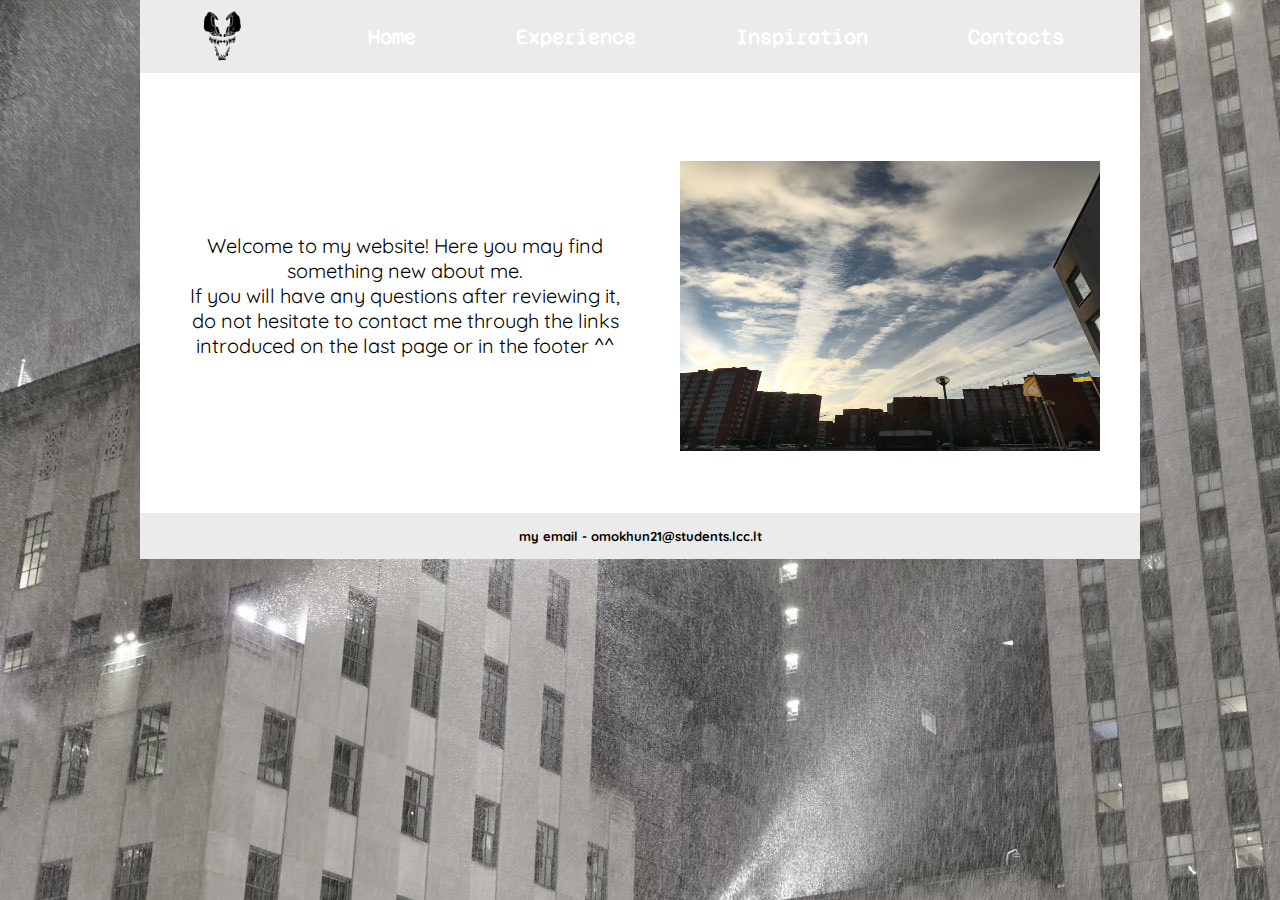
<file: index.html>
<!DOCTYPE html>
<html>
	<head> <link href="https://fonts.googleapis.com/css2?family=Syne+Mono&display=swap" rel="stylesheet"> <link href="https://fonts.googleapis.com/css2?family=Quicksand:wght@300&display=swap" rel="stylesheet">
	<title>omokhun</title>
		<link rel="stylesheet" type="text/css" href="style.css">
	</head>
	<body background="snowy-city.jpg">
		<div id="container">
			<header>
				<div id="logo">
					<img alt="venom mask logo" class="logo" src="logo.png" />
					
				</div>
				<nav>
					<ul>
					  <li><a href="index.html">Home</a></li>
					  <li><a href="experience.html">Experience</a></li>
					  <li><a href="inspiration.html">Inspiration</a></li>
					  <li><a href="contacts.html">Contacts</a></li>
					</ul>
				</nav>
			</header>
			<main>
				<div id="main-top">
					<div id="main-top-left"> 
						<p id="intro">Welcome to my website! Here you may find something new about me.<br>
							If you will have any questions after reviewing it, do not hesitate to contact me through the links introduced on the last page or in the footer ^^</p>
					</div>
					<div id="main-top-right">
						<img alt="Beautiful sky" class="my-pic" src="mypic.jpg" />
					</div>
				</div>
			</main>
			<footer>
				<p>my email - omokhun21@students.lcc.lt</p>
			</footer>
		</div>
	</body>
</html>
</file>
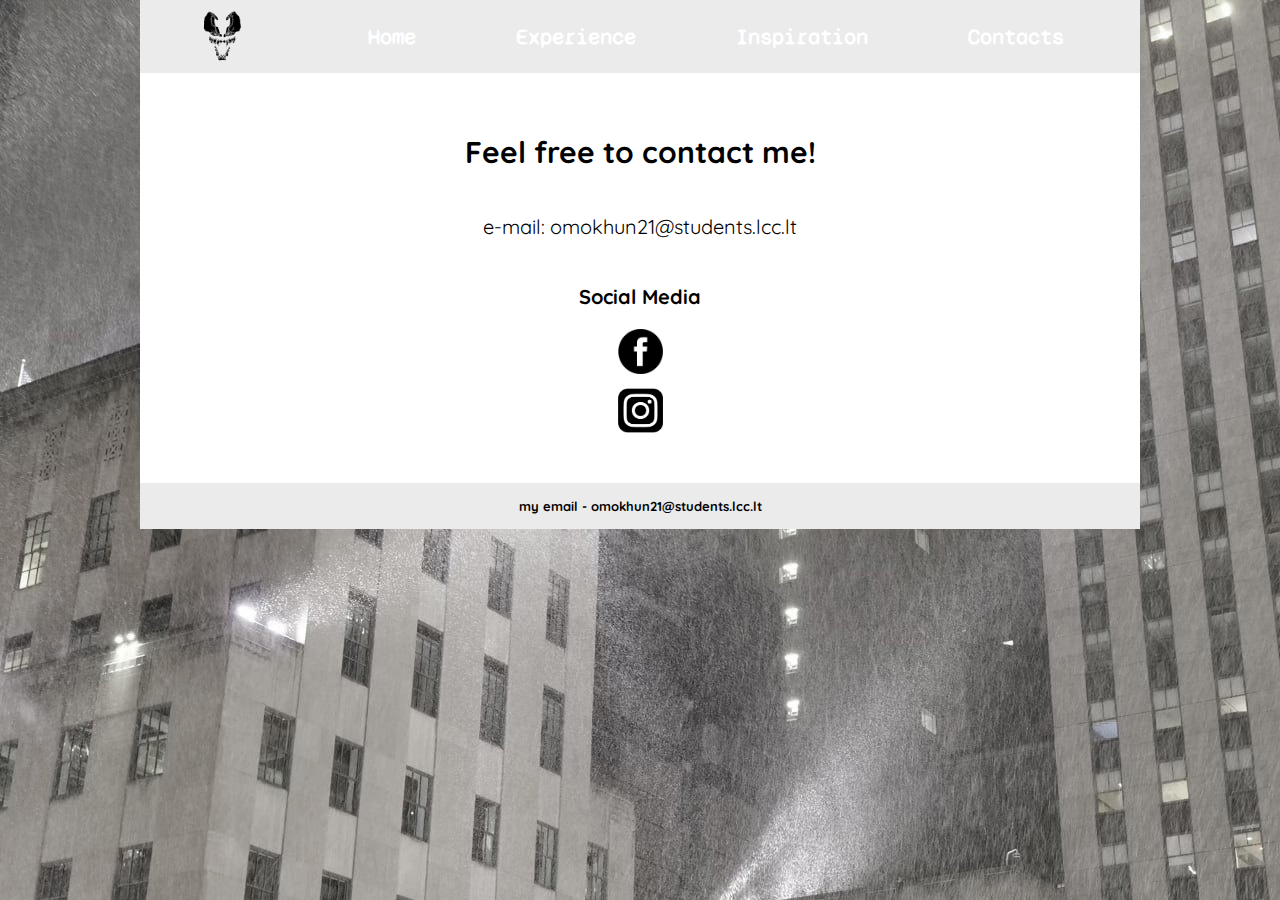
<file: contacts.html>
<!DOCTYPE html>
<html>
	<head> <link href="https://fonts.googleapis.com/css2?family=Syne+Mono&display=swap" rel="stylesheet"> <link href="https://fonts.googleapis.com/css2?family=Quicksand:wght@300&display=swap" rel="stylesheet">
	<title>omokhun</title>
		<link rel="stylesheet" type="text/css" href="style.css">
	</head>
	<body background="snowy-city.jpg">
		<div id="container">
			<header>
				<div id="logo">
					<img alt="venom mask logo" class="logo" src="logo.png" />
					
				</div>
				<nav>
					<ul>
					  <li><a href="index.html">Home</a></li>
					  <li><a href="experience.html">Experience</a></li>
					  <li><a href="inspiration.html">Inspiration</a></li>
					  <li><a href="contacts.html">Contacts</a></li>
					</ul>
				</nav>
			</header>
			<main>
				<div id="main-top3">
					<div id="main-top-about">
						<h1>Feel free to contact me!</h1>
						<p id="contact">
						e-mail: omokhun21@students.lcc.lt<br><br>
						</p>
					</div>
				<div class="icons">
					<div id="fb">
						<p id="social">Social Media</p>
						<a href="https://www.facebook.com/ahahahahahhaahahah/">
							<img src="facebook-icon.png" class="facebook-icon" alt="facebook" /></a>
					<div id="inst">
						<a href="https://www.instagram.com/wannab3exil3d/">
							<img src="instagram-icon.png" class="instagram-icon" alt="instagram" /></a>
						</div>
						</div>
					</div>
				</div>
			</main>
			<footer>
				<p>my email - omokhun21@students.lcc.lt</p>
			</footer>
		</div>
	</body>
</html>
</file>
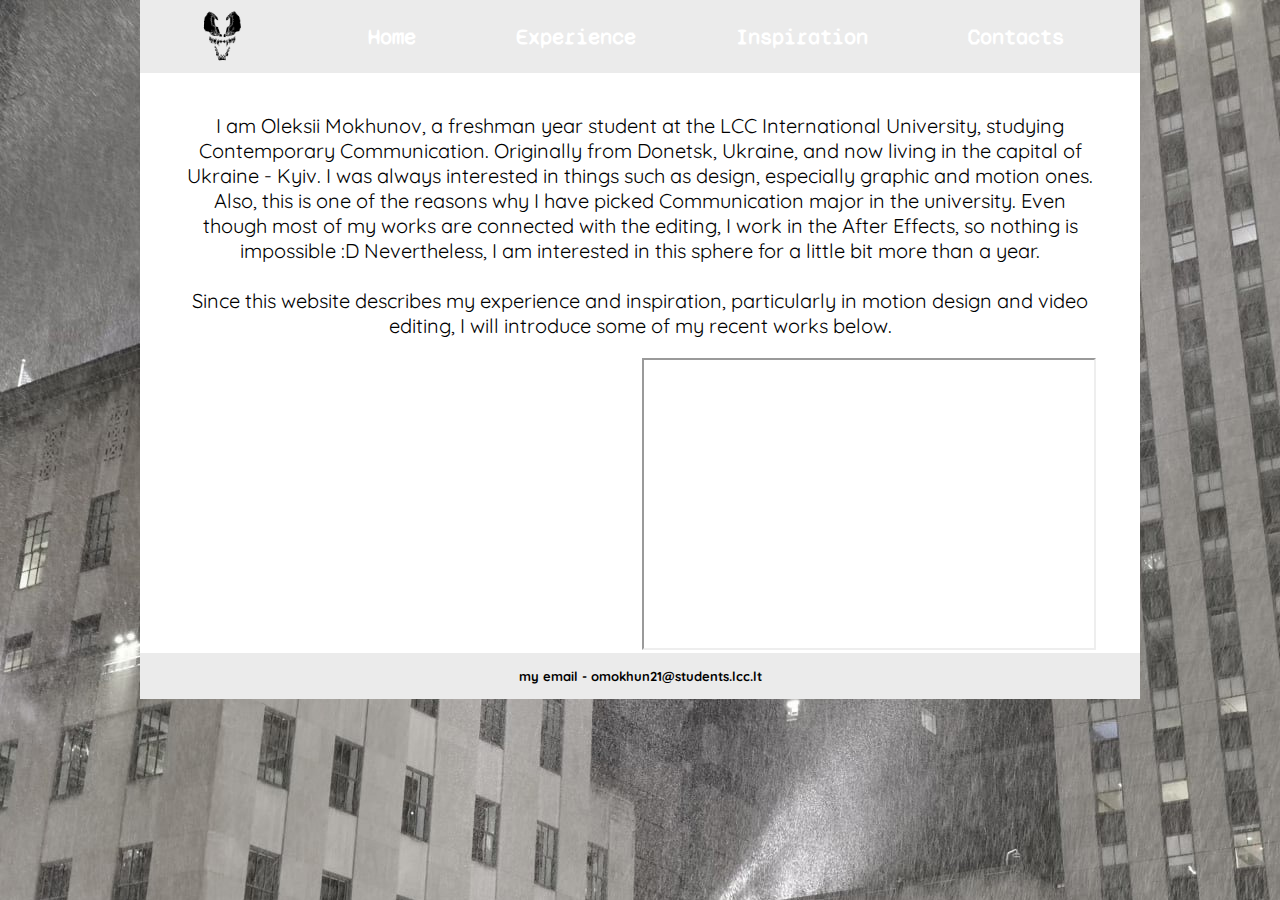
<file: experience.html>
<!DOCTYPE html>
<html>
	<head> <link href="https://fonts.googleapis.com/css2?family=Syne+Mono&display=swap" rel="stylesheet"> <link href="https://fonts.googleapis.com/css2?family=Quicksand:wght@300&display=swap" rel="stylesheet">
	<title>omokhun</title>
		<link rel="stylesheet" type="text/css" href="style.css">
	</head>
	<body background="snowy-city.jpg">
		<div id="container">
			<header>
				<div id="logo">
					<img alt="venom mask logo" class="logo" src="logo.png" />
					
				</div>
				<nav>
					<ul>
					  <li><a href="index.html">Home</a></li>
					  <li><a href="experience.html">Experience</a></li>
					  <li><a href="inspiration.html">Inspiration</a></li>
					  <li><a href="contacts.html">Contacts</a></li>
					</ul>
				</nav>
			</header>
			<main>
				<div id="main-top1">
					<div id="main-top-about">
						<p id="about-me">I am Oleksii Mokhunov, a freshman year student at the LCC International University, studying Contemporary Communication. Originally from Donetsk, Ukraine,
						and now living in the capital of Ukraine - Kyiv. I was always interested in things such as design, especially graphic and motion ones. Also, this is one of the reasons why I
						have picked Communication major in the university. Even though most of my works are connected with the editing, I work in the After Effects, so nothing is impossible :D Nevertheless, I am interested in this sphere for a little bit more than a year.  <br><br>
						 Since this website describes my experience and inspiration, particularly in motion design and video editing, I will introduce
						some of my recent works below.
						</p>
					</div>
					<div id="main-center">
						<iframe width="454" height="292" src="https://www.youtube.com/embed/VzWxRxSrysc" title="YouTube video player" frameborder="0" allowfullscreen></iframe>
						</iframe>
						<iframe width="450" height="288"
						src="https://www.instagram.com/p/CYND0DOLK_D/">
						</iframe>
					</div>
				</div>
			</main>
			<footer>
				<p>my email - omokhun21@students.lcc.lt</p>
			</footer>
		</div>
	</body>
</html>
</file>
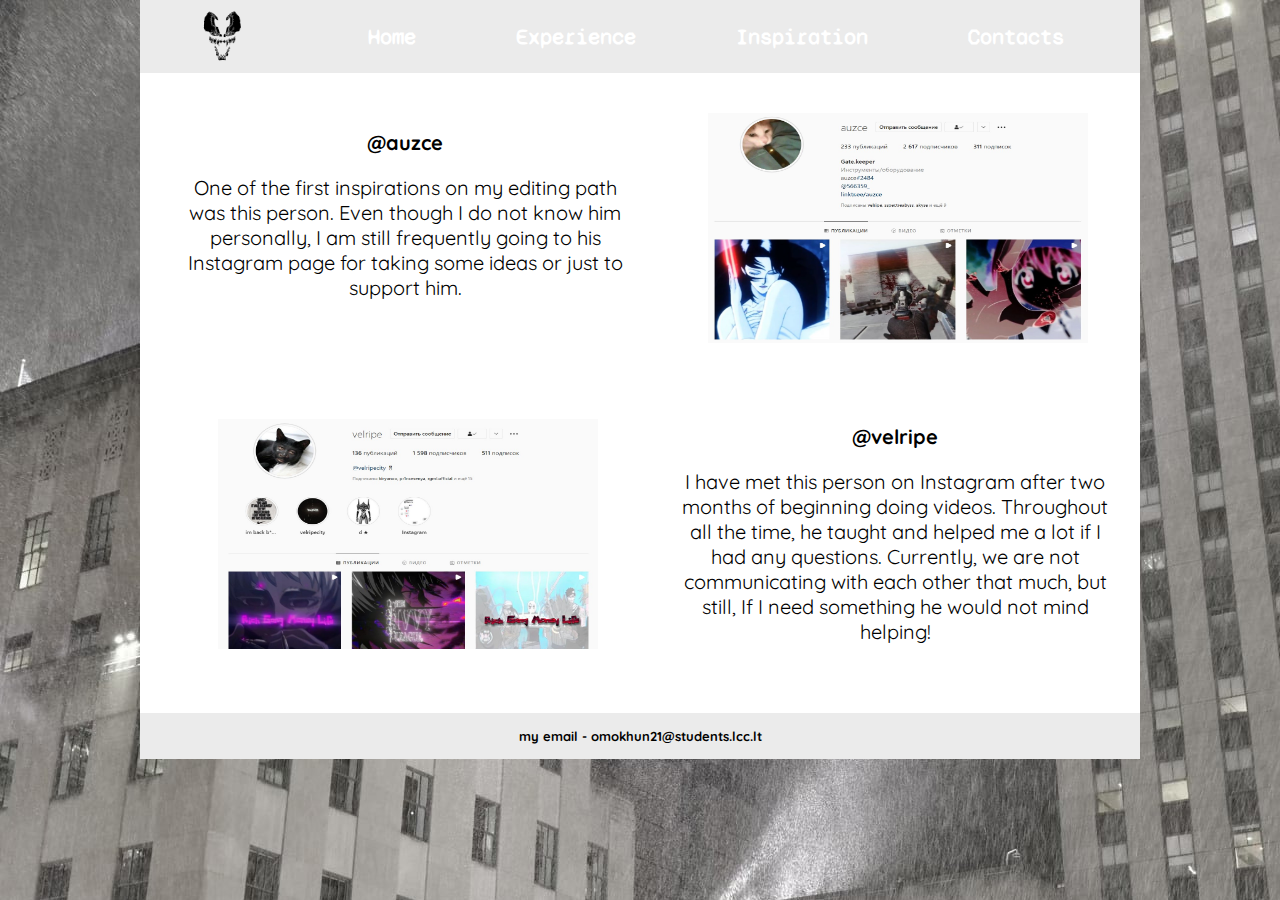
<file: inspiration.html>
<!DOCTYPE html>
<html>
	<head> <link href="https://fonts.googleapis.com/css2?family=Syne+Mono&display=swap" rel="stylesheet"> <link href="https://fonts.googleapis.com/css2?family=Quicksand:wght@300&display=swap" rel="stylesheet">
	<title>omokhun</title>
		<link rel="stylesheet" type="text/css" href="style.css">
	</head>
	<body background="snowy-city.jpg">
		<div id="container">
			<header>
				<div id="logo">
					<img alt="venom mask logo" class="logo" src="logo.png" />
					
				</div>
				<nav>
					<ul>
					  <li><a href="index.html">Home</a></li>
					  <li><a href="experience.html">Experience</a></li>
					  <li><a href="inspiration.html">Inspiration</a></li>
					  <li><a href="contacts.html">Contacts</a></li>
					</ul>
				</nav>
			</header>
			<main>
				<div id="main-top2">
					<div>
						<div id="auzce">
							<h2>@auzce</h2>
							<p>One of the first inspirations on my editing path was this person. 
							Even though I do not know him personally, I am still frequently going to his Instagram page for taking some ideas or just to support him.</p>
						</div>
						<div>
							<img alt="First inspiration" class="auzce-insp" src="auzce-insp.jpg" />
						</div>
					</div>
					<div>
						<div id="velripe">
							<h2>@velripe</h2>
							<p>I have met this person on Instagram after two months of beginning doing videos. Throughout all the time, he taught and helped me a lot
							if I had any questions. Currently, we are not communicating with each other that much, but still, If I need something he would not mind helping!
						</p>
						</div>
						<div>
							<img alt="Second inspiration" class="velripe-insp" src="velripe-insp.jpg" />
						</div>
					</div>
				</div>
			</main>
			<footer>
				<p>my email - omokhun21@students.lcc.lt</p>
			</footer>
		</div>
	</body>
</html>
</file>
<file: style.css>
body {
	background-color: #363636;
	margin: 0;
	padding: 0;
}
#container {
	background-color: white;
	width: 1000px;
	margin: 0 auto;
}
header{
	background-color: #ebebeb;
	display: flex;
	align-items: center;
	justify-content: space-around;
	font-size: 10px;
	width: 100%;
}

nav ul{
	list-style: none;
	margin:0px;
	padding: 0;
	text-align: center;
	font-family: 'Syne Mono', monospace;
}
nav li{
	display: inline-block;
	float: left; 
}
.logo{
	width: 85px;
	height: 55px;
	margin-top: 8px;
	margin-left: 15px;
	margin-bottom: 8px;
	display: inline-block;
}
nav li a{
	padding: 50px;
	text-decoration: none;
	color: white;
	align-items: center;
	font-size: 22px;
	font-weight: bold;
	color: #ffffff;
}
	
main{
	padding-left: 20px;
	padding-right: 20px;
}
#main-top{
	height: 400px;
	margin-top: 40px;
}
#main-top div{
	width: 450px;
}
#main-top-left{
	float:left;
}
#main-top-left h1{
	font-size: 50px;
	text-align: center;
	margin-top: 30px;
	margin-left: 15px;
}
#main-top-right{
	float: right;
}
.my-pic {
	width: 420px;
	height: 290px;
	float: right;
	margin-right: 20px;
	margin-top: 48px;	
}
#main-bottom div{
	border: 1px solid black;
	background-color: #ffd7a0;
	margin-left: 18px;
	margin-right: 7px;
	margin-bottom: 20px;
	width: 300px;
	display: inline-block; 
}
#main-bottom h3{
	text-align: center;
	font-size: 	20px;
	font-family: 'Quicksand', sans-serif;
}
#intro{
	text-align: center;
	font-size: 20px;
	font-family: 'Quicksand', sans-serif;
	margin-left: 20px;
	margin-bottom: 20px;
	margin-top: 120px;
	width: 450px;
}
#main-top1{
	height: 540px;
	margin-top: 40px;
}
#main-top-about{
	float: center;
}
#main-top-about h1{
	font-size: 30px;
	text-align: center;
	font-family: 'Quicksand', sans-serif;
}
#main-center{
	text-align: center;
	margin-top: 20px;
}
#about-me{
	text-align: center;
	font-size: 20px;
	font-family: 'Quicksand', sans-serif;
	margin-left: 27px;
	margin-right: 27px;
}
#main-top2{
	height: 600px;
margin-top: 40px;
}
#main-top2 h1{
	font-size: 30px;
	text-align: center;
	font-family: 'Quicksand', sans-serif;
}
#auzce {
	width: 450px;
	display: inline-block;
	float: left;
	font-size: 20px;
	text-align: center;
	font-family: 'Quicksand', sans-serif;
	margin-left: 20px;
}

#auzce h2{
	font-size: 20px;
	text-align: center;
	font-family: 'Quicksand', sans-serif;
	font-weight: bold;
}
 
.auzce-insp{
	width: 380px;
	height: 230px;
	display: inline-block;
	margin-left: 78px;
	margin-bottom: 10px;

}
#velripe h2{
	font-size: 20px;
	text-align: center;
	font-family: 'Quicksand', sans-serif;
	font-weight: bold;
}
#velripe {
	width: 450px;
	display: inline-block;
	float: right;
	font-size: 20px;
	text-align: center;
	font-family: 'Quicksand', sans-serif;
	margin-left: 20px;
	margin-top: 50px;
}
 
.velripe-insp{
	width: 380px;
	height: 230px;
	float: left;
	margin-top: 62px;
	margin-left: 58px;
	
}
#main-top3 {
	height: 350px;
margin-top: 60px;
}
#contact {
	font-size: 20px;
	font-family: 'Quicksand', sans-serif;
	text-align: center;
	padding-top:23px;
}
#fb {
	text-align: center;
}
#instagram {
	text-align: center;
	vertical-align:middle;
}
#social {
	font-size: 20px;
	font-family: 'Quicksand', sans-serif;
	font-weight: bold;
	text-align: center;
	padding-top: 0px;
}

.facebook-icon {
	width: 45px;
	height: 45px;
	display: inline-block;
	align-items: center;
	padding-bottom: 10px;
}
.instagram-icon {
	width: 45px;
	height: 45px;
	display: inline-block;
}
footer {
	text-align: center;
	font-weight: bold;
	padding-top: 2px;
	font-size: 13px;
	padding-bottom: 2px;
	background-color: #ebebeb;
	font-family: 'Quicksand', sans-serif;
}
</file>
